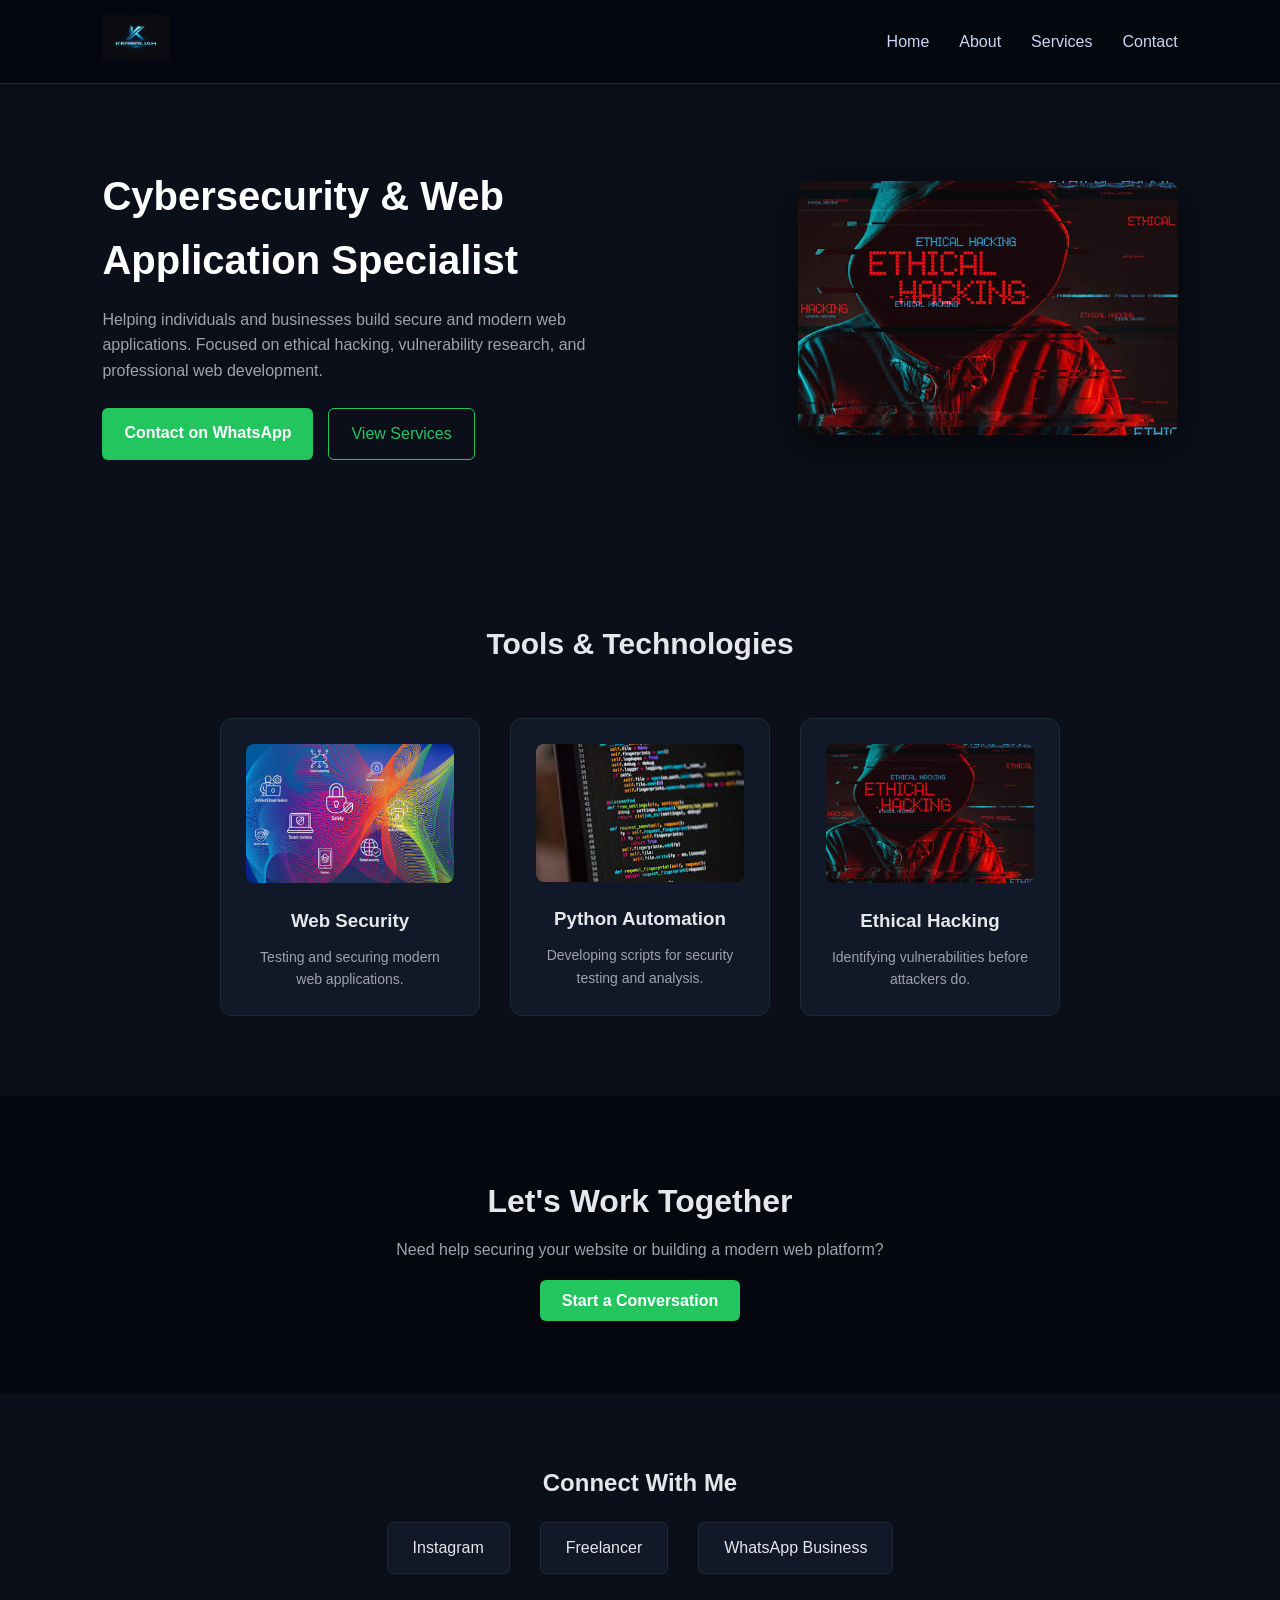
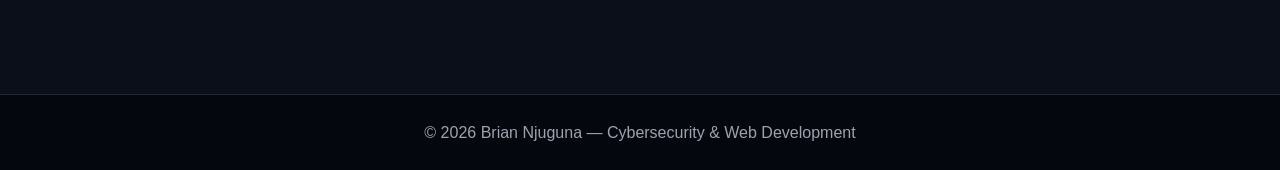
<file: index.html>
<!DOCTYPE html>
<html lang="en">

<head>

<meta charset="UTF-8">
<meta name="viewport" content="width=device-width, initial-scale=1.0">

<title>Brian Njuguna | Cybersecurity Specialist</title>

<link rel="stylesheet" href="css/style.css">
<script src="js/main.js"></script>

</head>


<body>

<!-- NAVBAR -->
<header>

<nav class="navbar">

<div class="logo">
<img src="assets/images/logo.png" alt="Brian Logo">
</div>

<ul class="nav-links">
<li><a href="#">Home</a></li>
<li><a href="about.html">About</a></li>
<li><a href="services.html">Services</a></li>
<li><a href="contact.html">Contact</a></li>
</ul>

</nav>

</header>



<!-- HERO SECTION -->
<section class="hero">

<div class="hero-text">

<h1>Cybersecurity & Web Application Specialist</h1>

<p>
Helping individuals and businesses build secure and modern web applications.
Focused on ethical hacking, vulnerability research, and professional web development.
</p>

<div class="hero-buttons">

<a href="https://wa.me/254XXXXXXXXX" class="btn-primary">
Contact on WhatsApp
</a>

<a href="services.html" class="btn-secondary">
View Services
</a>

</div>

</div>


<div class="hero-image">

<img src="assets/images/hacker.jpeg" alt="Cybersecurity Work">

</div>

</section>



<!-- TECHNOLOGY / EXPERIENCE SECTION -->
<section class="tech-section">

<h2>Tools & Technologies</h2>

<div class="tech-container">

<div class="tech-card">
<img src="assets/images/cybersec.jpeg" alt="Cybersecurity">
<h3>Web Security</h3>
<p>Testing and securing modern web applications.</p>
</div>

<div class="tech-card">
<img src="assets/images/pyscreen.jpeg" alt="Python Security Tools">
<h3>Python Automation</h3>
<p>Developing scripts for security testing and analysis.</p>
</div>

<div class="tech-card">
<img src="assets/images/hacker.jpeg" alt="Ethical Hacking">
<h3>Ethical Hacking</h3>
<p>Identifying vulnerabilities before attackers do.</p>
</div>

</div>

</section>



<!-- CALL TO ACTION -->
<section class="cta">

<h2>Let's Work Together</h2>

<p>
Need help securing your website or building a modern web platform?
</p>

<a href="https://wa.me/c/254100572217" class="btn-primary">
Start a Conversation
</a>

</section>



<!-- SOCIAL LINKS -->
<section class="social">

<h2>Connect With Me</h2>

<div class="social-links">

<a href="https://instagram.com/mra.bu.19">
Instagram
</a>

<a href="https://freelancer.com/u/kerbrijah n">
Freelancer
</a>

<a href="https://wa.me/c/254100572217">
WhatsApp Business
</a>

</div>

</section>



<!-- FOOTER -->
<footer>

<p>
© 2026 Brian Njuguna — Cybersecurity & Web Development
</p>

</footer>

</body>

</html>
</file>
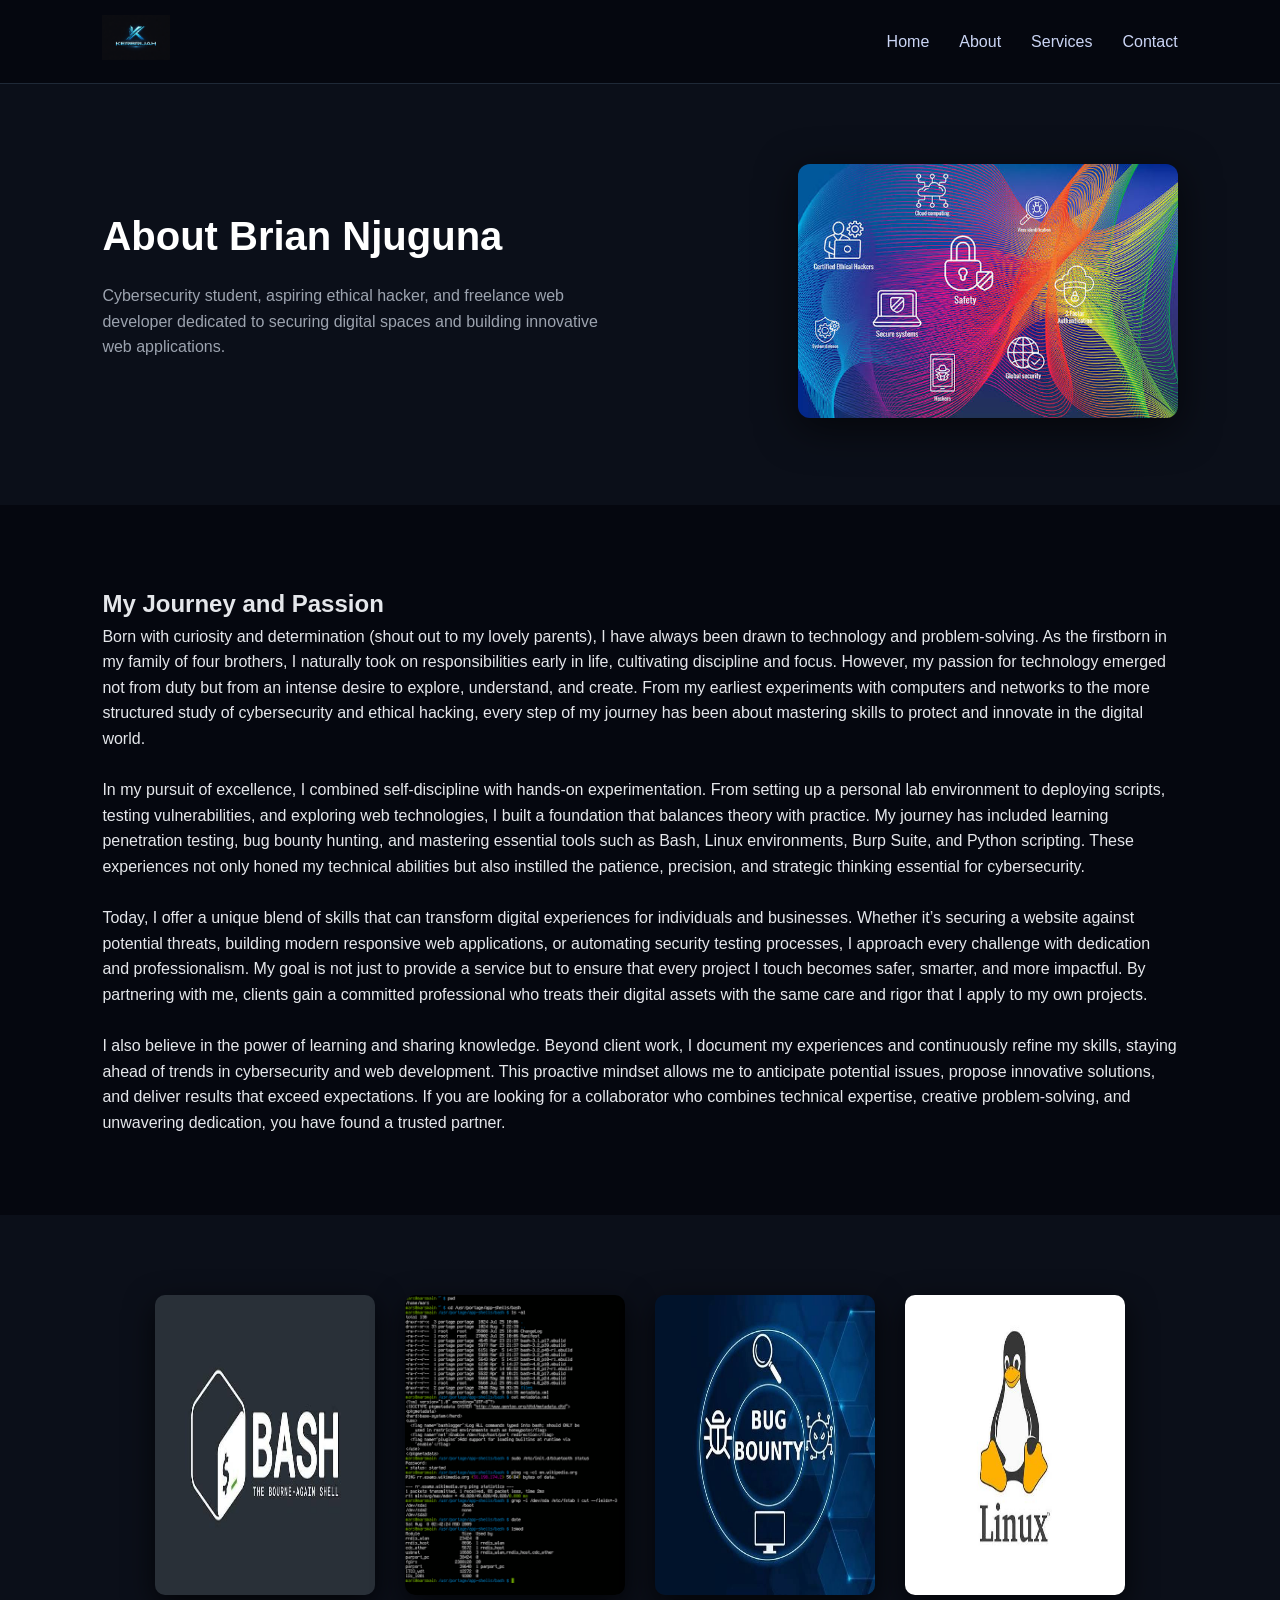
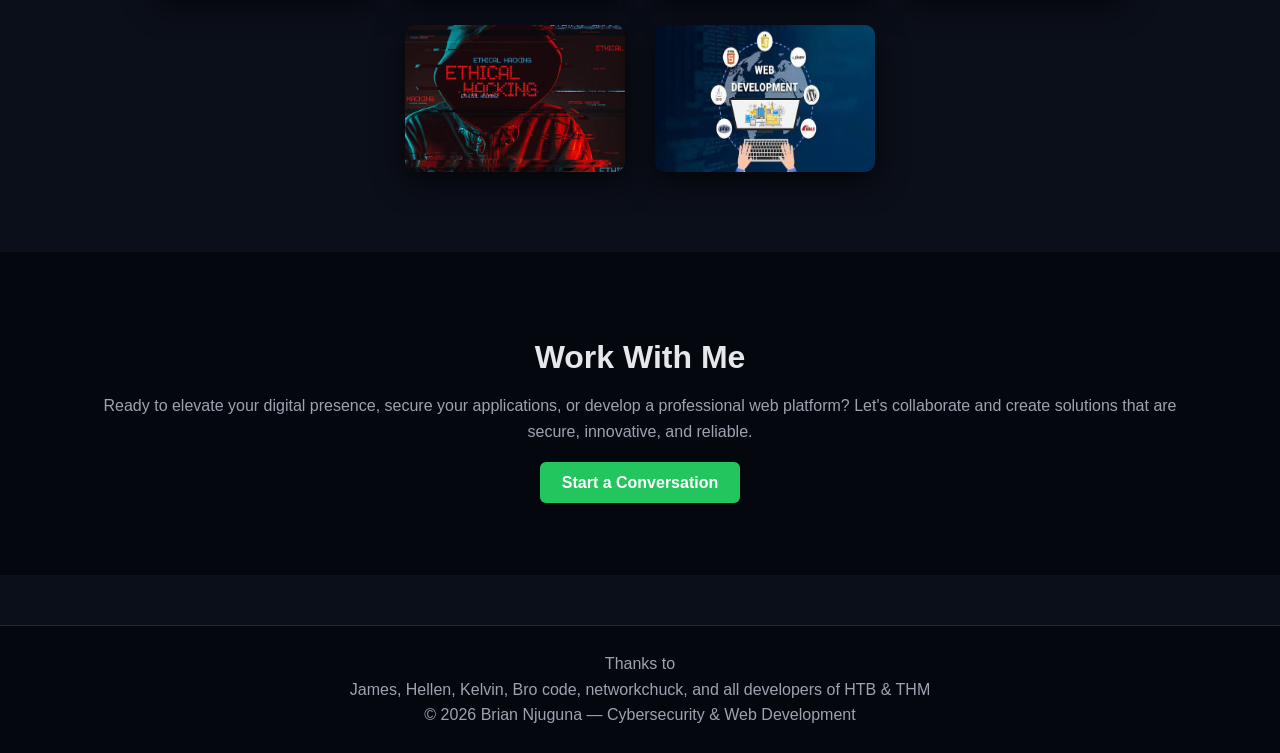
<file: about.html>
<!DOCTYPE html>
<html lang="en">

<head>
<meta charset="UTF-8">
<meta name="viewport" content="width=device-width, initial-scale=1.0">
<title>About Brian Njuguna | Cybersecurity Specialist</title>
<link rel="stylesheet" href="css/style.css">
<script src="js/main.js"></script>
</head>

<body>

<!-- NAVBAR -->
<header>
<nav class="navbar">
<div class="logo">
<img src="assets/images/logo.png" alt="Brian Logo">
</div>
<ul class="nav-links">
<li><a href="index.html">Home</a></li>
<li><a href="#">About</a></li>
<li><a href="services.html">Services</a></li>
<li><a href="contact.html">Contact</a></li>
</ul>
</nav>
</header>

<!-- HERO SECTION -->
<section class="hero">
<div class="hero-text">
<h1>About Brian Njuguna</h1>
<p>Cybersecurity student, aspiring ethical hacker, and freelance web developer dedicated to securing digital spaces and building innovative web applications.</p>
</div>
<div class="hero-image">
<img src="assets/images/cybersec.jpeg" alt="Cybersecurity Work">
</div>
</section>

<!-- TRUE STORY AND ADVERTISING PARAGRAPH -->
<section class="about-story" style="padding:80px 8%; background:#05070f; color:#e5e7eb;">
<h2>My Journey and Passion</h2>
<p>
Born with curiosity and determination (shout out to my lovely parents), I have always been drawn to technology and problem-solving. As the firstborn in my family of four brothers, I naturally took on responsibilities early in life, cultivating discipline and focus. However, my passion for technology emerged not from duty but from an intense desire to explore, understand, and create. From my earliest experiments with computers and networks to the more structured study of cybersecurity and ethical hacking, every step of my journey has been about mastering skills to protect and innovate in the digital world.
</p><br>

<p>
In my pursuit of excellence, I combined self-discipline with hands-on experimentation. From setting up a personal lab environment to deploying scripts, testing vulnerabilities, and exploring web technologies, I built a foundation that balances theory with practice. My journey has included learning penetration testing, bug bounty hunting, and mastering essential tools such as Bash, Linux environments, Burp Suite, and Python scripting. These experiences not only honed my technical abilities but also instilled the patience, precision, and strategic thinking essential for cybersecurity.
</p><br>

<p>
Today, I offer a unique blend of skills that can transform digital experiences for individuals and businesses. Whether it’s securing a website against potential threats, building modern responsive web applications, or automating security testing processes, I approach every challenge with dedication and professionalism. My goal is not just to provide a service but to ensure that every project I touch becomes safer, smarter, and more impactful. By partnering with me, clients gain a committed professional who treats their digital assets with the same care and rigor that I apply to my own projects.
</p><br>

<p>
I also believe in the power of learning and sharing knowledge. Beyond client work, I document my experiences and continuously refine my skills, staying ahead of trends in cybersecurity and web development. This proactive mindset allows me to anticipate potential issues, propose innovative solutions, and deliver results that exceed expectations. If you are looking for a collaborator who combines technical expertise, creative problem-solving, and unwavering dedication, you have found a trusted partner.
</p>

</section>

<!-- IMAGE GALLERY SECTION -->
<section class="about-images" style="padding:80px 8%; display:flex; flex-wrap:wrap; gap:30px; justify-content:center; background:#0b0f19;">
<img src="assets/images/bashlogo.jpeg" alt="Bash Logo" style="width:220px; border-radius:10px; box-shadow:0 10px 30px rgba(0,0,0,0.7);">
<img src="assets/images/bashscreen.png" alt="Bash Screen" style="width:220px; border-radius:10px; box-shadow:0 10px 30px rgba(0,0,0,0.7);">
<img src="assets/images/bugbounty.jpeg" alt="Bug Bounty Work" style="width:220px; border-radius:10px; box-shadow:0 10px 30px rgba(0,0,0,0.7);">
<img src="assets/images/linuxlogo.jpeg" alt="Linux Logo" style="width:220px; border-radius:10px; box-shadow:0 10px 30px rgba(0,0,0,0.7);">
<img src="assets/images/hacker.jpeg" alt="Hacker Work" style="width:220px; border-radius:10px; box-shadow:0 10px 30px rgba(0,0,0,0.7);">
<img src="assets/images/webdev.jpeg" alt="Web Development Work" style="width:220px; border-radius:10px; box-shadow:0 10px 30px rgba(0,0,0,0.7);">
</section>

<!-- CTA -->
<section class="cta" style="padding:80px 8%; text-align:center; background:#05070f;">
<h2>Work With Me</h2>
<p>Ready to elevate your digital presence, secure your applications, or develop a professional web platform? Let's collaborate and create solutions that are secure, innovative, and reliable.</p>
<a href="https://wa.me/c/254100572217" class="btn-primary">Start a Conversation</a>
</section>

<!-- FOOTER -->
<footer>
<p> Thanks to <br>
James, Hellen, Kelvin, Bro code, networkchuck, and all developers of HTB & THM </p>
<p>© 2026 Brian Njuguna — Cybersecurity & Web Development</p>
</footer>

</body>
</html>
</file>
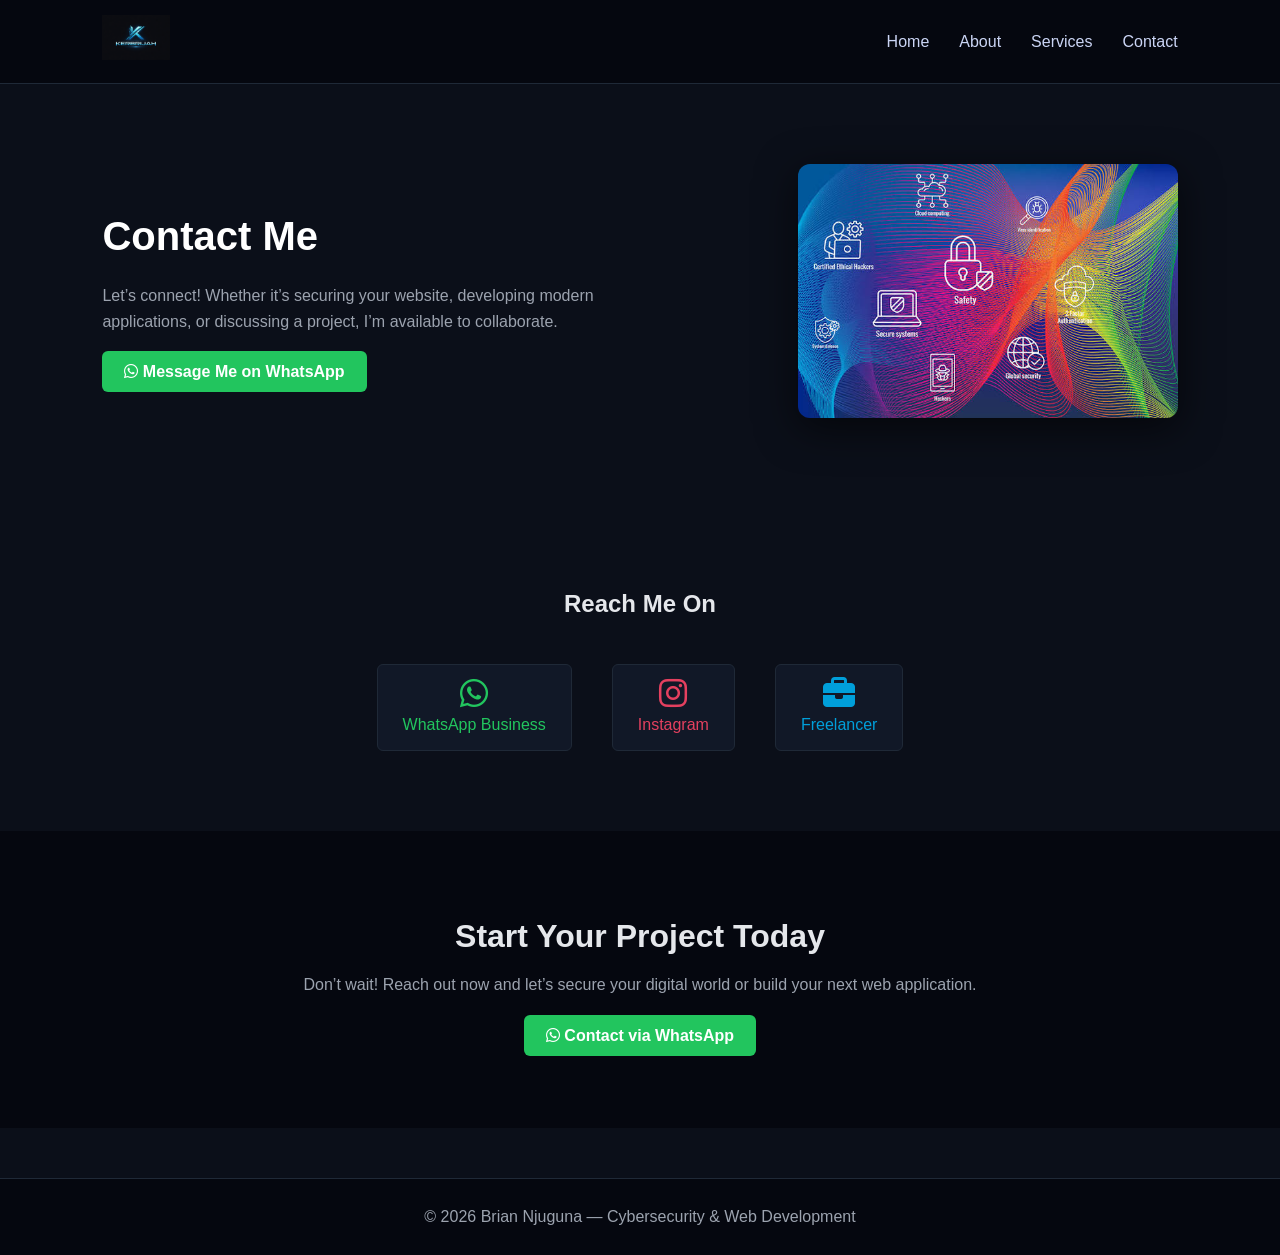
<file: contact.html>
<!DOCTYPE html>
<html lang="en">

<head>
<meta charset="UTF-8">
<meta name="viewport" content="width=device-width, initial-scale=1.0">
<title>Contact | Brian Njuguna</title>

<!-- Main CSS -->
<link rel="stylesheet" href="css/style.css">

<!-- Font Awesome for Social Icons -->
<link rel="stylesheet" href="https://cdnjs.cloudflare.com/ajax/libs/font-awesome/6.4.0/css/all.min.css">
<script src="js/main.js"></script>
</head>

<body>

<!-- NAVBAR -->
<header>
<nav class="navbar">
<div class="logo">
<img src="assets/images/logo.png" alt="Brian Logo">
</div>
<ul class="nav-links">
<li><a href="index.html">Home</a></li>
<li><a href="about.html">About</a></li>
<li><a href="services.html">Services</a></li>
<li><a href="#">Contact</a></li>
</ul>
</nav>
</header>

<!-- HERO SECTION -->
<section class="hero">
<div class="hero-text">
<h1>Contact Me</h1>
<p>Let’s connect! Whether it’s securing your website, developing modern applications, or discussing a project, I’m available to collaborate.</p>
<a href="https://wa.me/c/254100572217" class="btn-primary">
<i class="fa-brands fa-whatsapp"></i> Message Me on WhatsApp
</a>
</div>

<div class="hero-image">
<img src="assets/images/cybersec.jpeg" alt="Cybersecurity Work">
</div>
</section>

<!-- CONTACT DETAILS -->
<section class="contact-details" style="padding:80px 8%; background:#0b0f19; text-align:center;">
<h2>Reach Me On</h2>

<div class="social-links" style="display:flex; justify-content:center; gap:40px; margin-top:40px; flex-wrap:wrap;">

<a href="https://wa.me/c/254100572217" target="_blank" style="text-decoration:none; color:#22c55e;">
<i class="fa-brands fa-whatsapp fa-2x"></i><br>WhatsApp Business
</a>

<a href="https://instagram.com/cry.ptic.19" target="_blank" style="text-decoration:none; color:#e4405f;">
<i class="fa-brands fa-instagram fa-2x"></i><br>Instagram
</a>

<a href="https://freelancer.com/u/cry.ptic.19" target="_blank" style="text-decoration:none; color:#009fda;">
<i class="fa-solid fa-briefcase fa-2x"></i><br>Freelancer
</a>

</div>
</section>

<!-- CTA -->
<section class="cta" style="padding:80px 8%; text-align:center; background:#05070f;">
<h2>Start Your Project Today</h2>
<p>Don’t wait! Reach out now and let’s secure your digital world or build your next web application.</p>
<a href="https://wa.me/c/254100572217" class="btn-primary">
<i class="fa-brands fa-whatsapp"></i> Contact via WhatsApp
</a>
</section>

<!-- FOOTER -->
<footer>
<p>© 2026 Brian Njuguna — Cybersecurity & Web Development</p>
</footer>

</body>
</html>
</file>
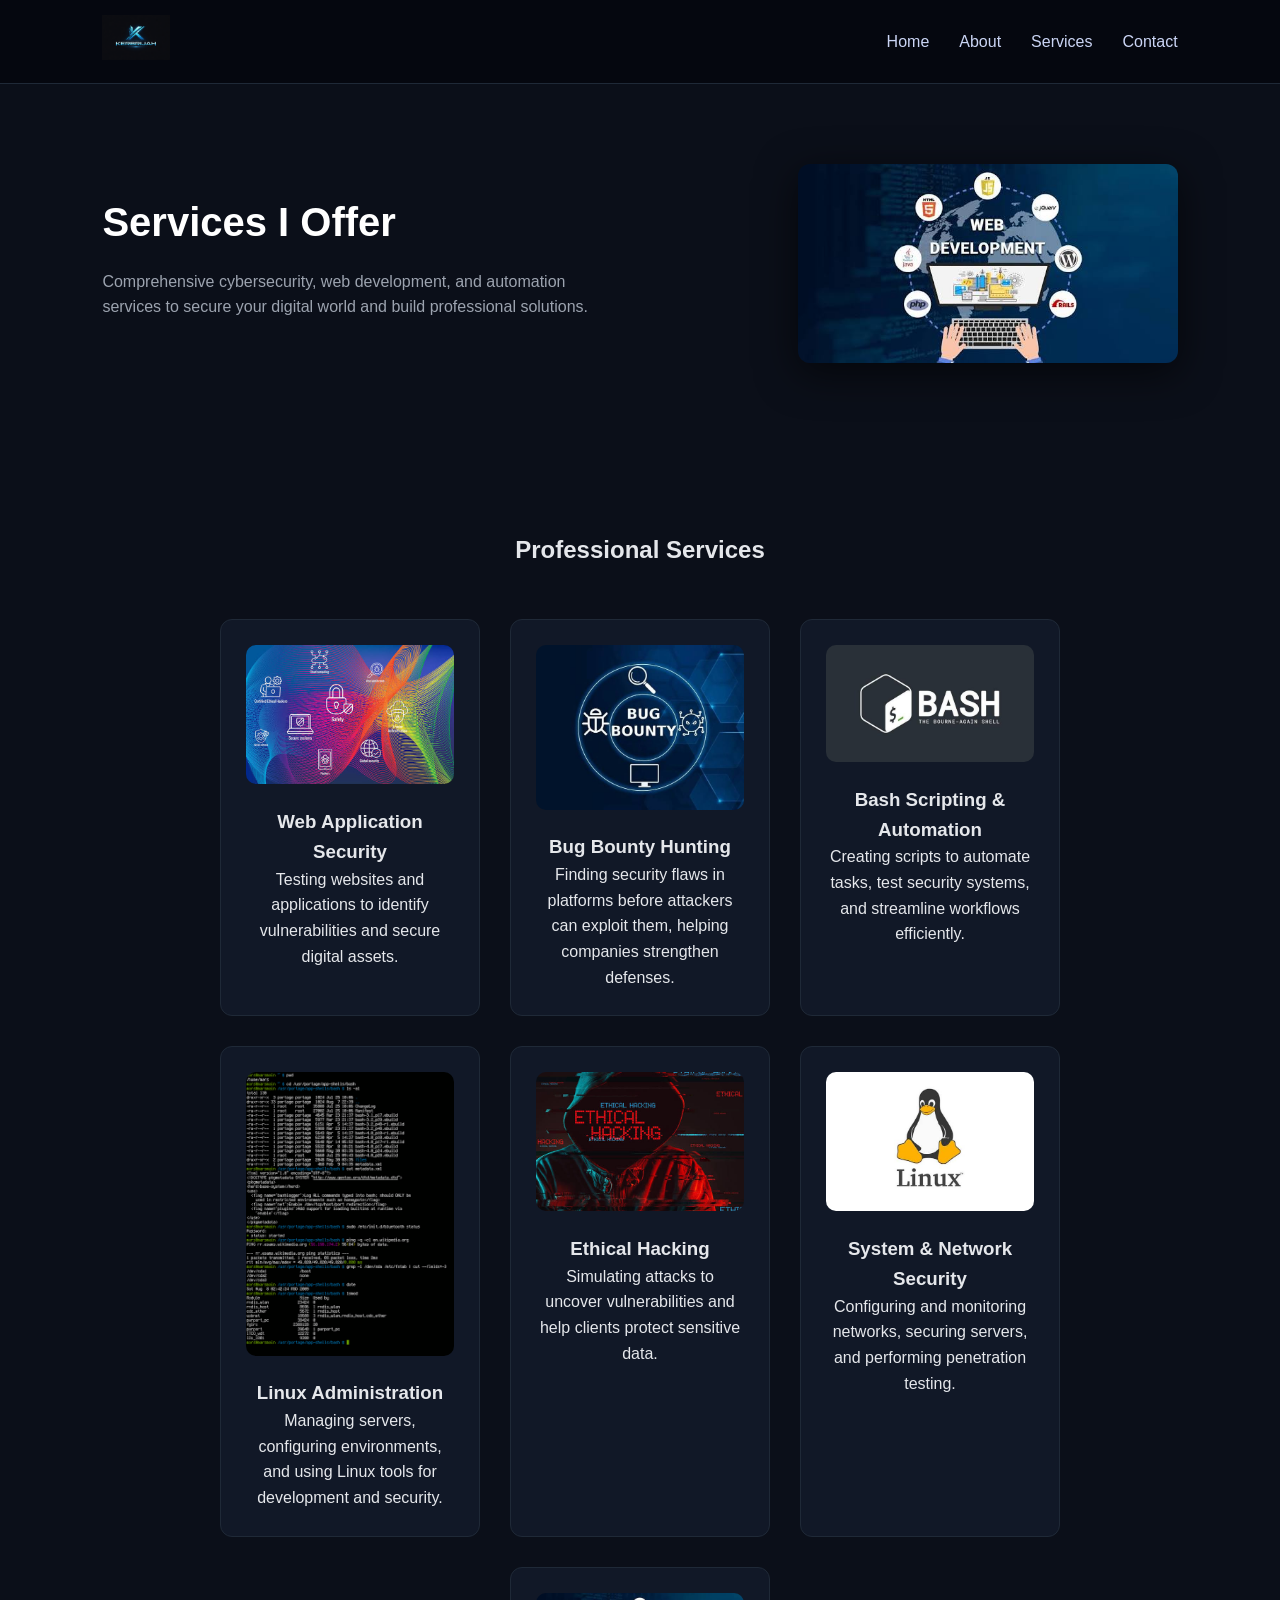
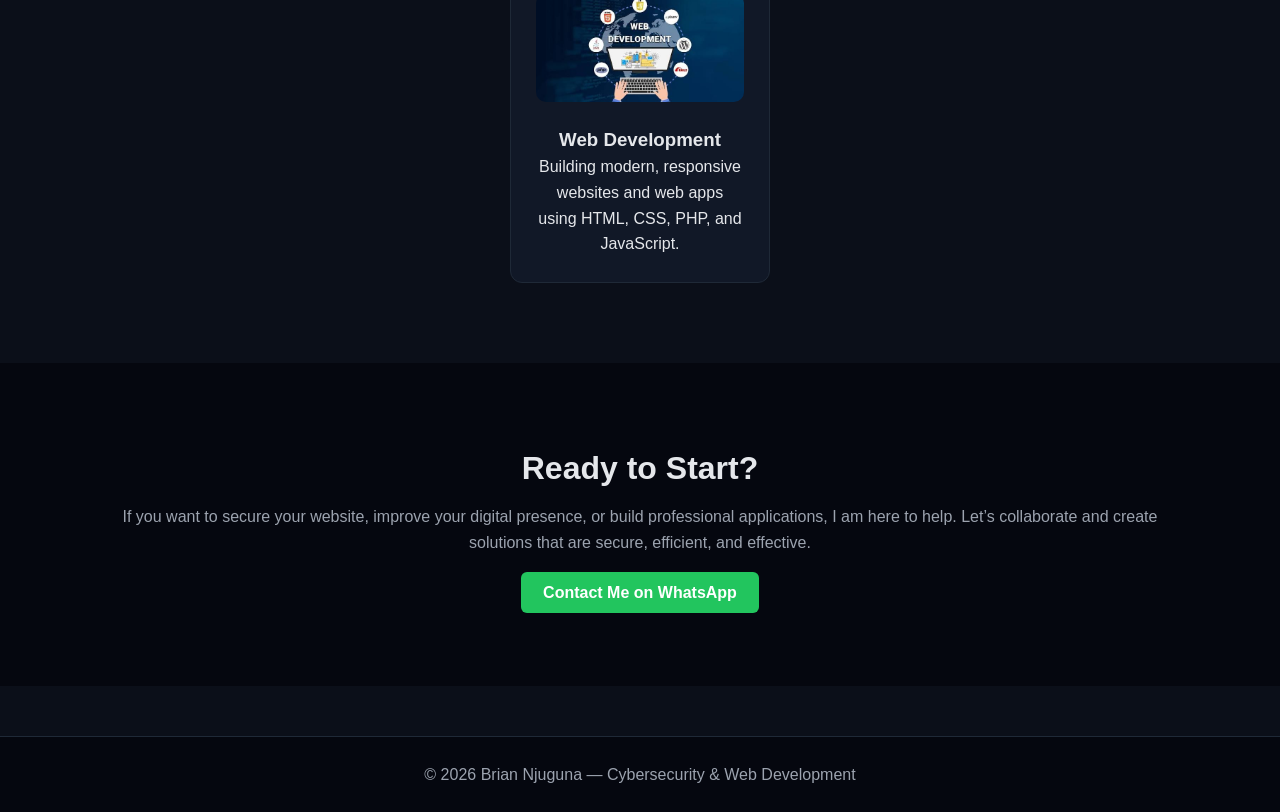
<file: services.html>
<!DOCTYPE html>
<html lang="en">

<head>
<meta charset="UTF-8">
<meta name="viewport" content="width=device-width, initial-scale=1.0">
<title>Services | KERBRIJAH</title>
<link rel="stylesheet" href="css/style.css">
<script src="js/main.js"></script>
</head>

<body>

<!-- NAVBAR -->
<header>
<nav class="navbar">
<div class="logo">
<img src="assets/images/logo.png" alt="Brian Logo">
</div>
<ul class="nav-links">
<li><a href="index.html">Home</a></li>
<li><a href="about.html">About</a></li>
<li><a href="#">Services</a></li>
<li><a href="contact.html">Contact</a></li>
</ul>
</nav>
</header>

<!-- HERO SECTION -->
<section class="hero">
<div class="hero-text">
<h1>Services I Offer</h1>
<p>Comprehensive cybersecurity, web development, and automation services to secure your digital world and build professional solutions.</p>
</div>
<div class="hero-image">
<img src="assets/images/webdev.jpeg" alt="Web Development">
</div>
</section>

<!-- SERVICES CARDS -->
<section class="services-section" style="padding:80px 8%; background:#0b0f19; text-align:center;">
<h2>Professional Services</h2>

<div class="services-container" style="display:flex; flex-wrap:wrap; gap:30px; justify-content:center; margin-top:50px;">

<!-- Service 1 -->
<div class="service-card" style="background:#111827; padding:25px; width:260px; border-radius:12px; border:1px solid #1f2937;">
<img src="assets/images/cybersec.jpeg" alt="Web Security" style="width:100%; border-radius:10px; margin-bottom:15px;">
<h3>Web Application Security</h3>
<p>Testing websites and applications to identify vulnerabilities and secure digital assets.</p>
</div>

<!-- Service 2 -->
<div class="service-card" style="background:#111827; padding:25px; width:260px; border-radius:12px; border:1px solid #1f2937;">
<img src="assets/images/bugbounty.jpeg" alt="Bug Bounty" style="width:100%; border-radius:10px; margin-bottom:15px;">
<h3>Bug Bounty Hunting</h3>
<p>Finding security flaws in platforms before attackers can exploit them, helping companies strengthen defenses.</p>
</div>

<!-- Service 3 -->
<div class="service-card" style="background:#111827; padding:25px; width:260px; border-radius:12px; border:1px solid #1f2937;">
<img src="assets/images/bashlogo.jpeg" alt="Bash & Automation" style="width:100%; border-radius:10px; margin-bottom:15px;">
<h3>Bash Scripting & Automation</h3>
<p>Creating scripts to automate tasks, test security systems, and streamline workflows efficiently.</p>
</div>

<!-- Service 4 -->
<div class="service-card" style="background:#111827; padding:25px; width:260px; border-radius:12px; border:1px solid #1f2937;">
<img src="assets/images/bashscreen.png" alt="Linux & Bash" style="width:100%; border-radius:10px; margin-bottom:15px;">
<h3>Linux Administration</h3>
<p>Managing servers, configuring environments, and using Linux tools for development and security.</p>
</div>

<!-- Service 5 -->
<div class="service-card" style="background:#111827; padding:25px; width:260px; border-radius:12px; border:1px solid #1f2937;">
<img src="assets/images/hacker.jpeg" alt="Ethical Hacking" style="width:100%; border-radius:10px; margin-bottom:15px;">
<h3>Ethical Hacking</h3>
<p>Simulating attacks to uncover vulnerabilities and help clients protect sensitive data.</p>
</div>

<!-- Service 6 -->
<div class="service-card" style="background:#111827; padding:25px; width:260px; border-radius:12px; border:1px solid #1f2937;">
<img src="assets/images/linuxlogo.jpeg" alt="Linux Security" style="width:100%; border-radius:10px; margin-bottom:15px;">
<h3>System & Network Security</h3>
<p>Configuring and monitoring networks, securing servers, and performing penetration testing.</p>
</div>

<!-- Service 7 -->
<div class="service-card" style="background:#111827; padding:25px; width:260px; border-radius:12px; border:1px solid #1f2937;">
<img src="assets/images/webdev.jpeg" alt="Web Development" style="width:100%; border-radius:10px; margin-bottom:15px;">
<h3>Web Development</h3>
<p>Building modern, responsive websites and web apps using HTML, CSS, PHP, and JavaScript.</p>
</div>

</div>
</section>

<!-- CTA -->
<section class="cta" style="padding:80px 8%; text-align:center; background:#05070f;">
<h2>Ready to Start?</h2>
<p>If you want to secure your website, improve your digital presence, or build professional applications, I am here to help. Let’s collaborate and create solutions that are secure, efficient, and effective.</p>
<a href="https://wa.me/c/254100572217" class="btn-primary">Contact Me on WhatsApp</a>
</section>

<!-- FOOTER -->
<footer>
<p>© 2026 Brian Njuguna — Cybersecurity & Web Development</p>
</footer>

</body>
</html>
</file>
<file: css/style.css>
/* ===== GLOBAL RESET ===== */

*{
margin:0;
padding:0;
box-sizing:border-box;
font-family: Arial, Helvetica, sans-serif;
}

body{
background:#0b0f19;
color:#e5e7eb;
line-height:1.6;
}

/* ===== NAVBAR ===== */

.navbar{
display:flex;
justify-content:space-between;
align-items:center;
padding:15px 8%;
background:#05070f;
border-bottom:1px solid #1f2937;
position:sticky;
top:0;
z-index:1000;
}

.logo img{
height:45px;
}

.nav-links{
list-style:none;
display:flex;
gap:30px;
}

.nav-links a{
text-decoration:none;
color:#cbd5f5;
font-weight:500;
transition:0.3s;
}

.nav-links a:hover{
color:#22c55e;
}

/* ===== HERO SECTION ===== */

.hero{
display:flex;
justify-content:space-between;
align-items:center;
padding:80px 8%;
gap:40px;
flex-wrap:wrap;
}

.hero-text{
max-width:520px;
}

.hero-text h1{
font-size:40px;
margin-bottom:15px;
color:#ffffff;
}

.hero-text p{
color:#9ca3af;
margin-bottom:25px;
}

.hero-buttons{
display:flex;
gap:15px;
}

.btn-primary{
background:#22c55e;
color:white;
padding:12px 22px;
text-decoration:none;
border-radius:6px;
transition:0.3s;
font-weight:bold;
}

.btn-primary:hover{
background:#16a34a;
}

.btn-secondary{
border:1px solid #22c55e;
padding:12px 22px;
border-radius:6px;
text-decoration:none;
color:#22c55e;
transition:0.3s;
}

.btn-secondary:hover{
background:#22c55e;
color:white;
}

/* HERO IMAGE */

.hero-image img{
width:380px;
border-radius:12px;
box-shadow:0 10px 40px rgba(0,0,0,0.6);
}

/* ===== TECH SECTION ===== */

.tech-section{
padding:80px 8%;
text-align:center;
}

.tech-section h2{
font-size:30px;
margin-bottom:50px;
}

.tech-container{
display:flex;
justify-content:center;
flex-wrap:wrap;
gap:30px;
}

.tech-card{
background:#111827;
padding:25px;
border-radius:12px;
width:260px;
transition:0.4s;
border:1px solid #1f2937;
}

.tech-card img{
width:100%;
border-radius:8px;
margin-bottom:15px;
}

.tech-card h3{
margin-bottom:10px;
}

.tech-card p{
font-size:14px;
color:#9ca3af;
}

.tech-card:hover{
transform:translateY(-10px);
border-color:#22c55e;
box-shadow:0 10px 30px rgba(0,0,0,0.7);
}

/* ===== CTA ===== */

.cta{
text-align:center;
padding:80px 8%;
background:#05070f;
}

.cta h2{
font-size:32px;
margin-bottom:10px;
}

.cta p{
color:#9ca3af;
margin-bottom:25px;
}

/* ===== SOCIAL ===== */

.social{
padding:70px 8%;
text-align:center;
}

.social-links{
display:flex;
justify-content:center;
gap:30px;
flex-wrap:wrap;
margin-top:20px;
}

.social-links a{
text-decoration:none;
padding:12px 25px;
border-radius:6px;
background:#111827;
color:#e5e7eb;
transition:0.3s;
border:1px solid #1f2937;
}

.social-links a:hover{
background:#22c55e;
color:white;
}

/* ===== FOOTER ===== */

footer{
text-align:center;
padding:25px;
background:#05070f;
color:#9ca3af;
margin-top:50px;
border-top:1px solid #1f2937;
}

/* ===== RESPONSIVE ===== */

@media(max-width:900px){

.hero{
flex-direction:column;
text-align:center;
}

.hero-image img{
width:100%;
max-width:350px;
}

.nav-links{
gap:15px;
}

}
/* HAMBURGER MENU */
.hamburger {
    display:none;
    font-size:28px;
    cursor:pointer;
    color:#22c55e;
}

@media(max-width:900px){
    .nav-links{
        display:flex;
        flex-direction:column;
        position:absolute;
        top:70px;
        right:0;
        width:200px;
        background:#05070f;
        padding:20px;
        transform:translateX(100%);
        transition:0.3s;
        border-left:1px solid #1f2937;
    }

    .nav-links.nav-active{
        transform:translateX(0);
    }

    .hamburger{
        display:block;
    }
}
</file>
